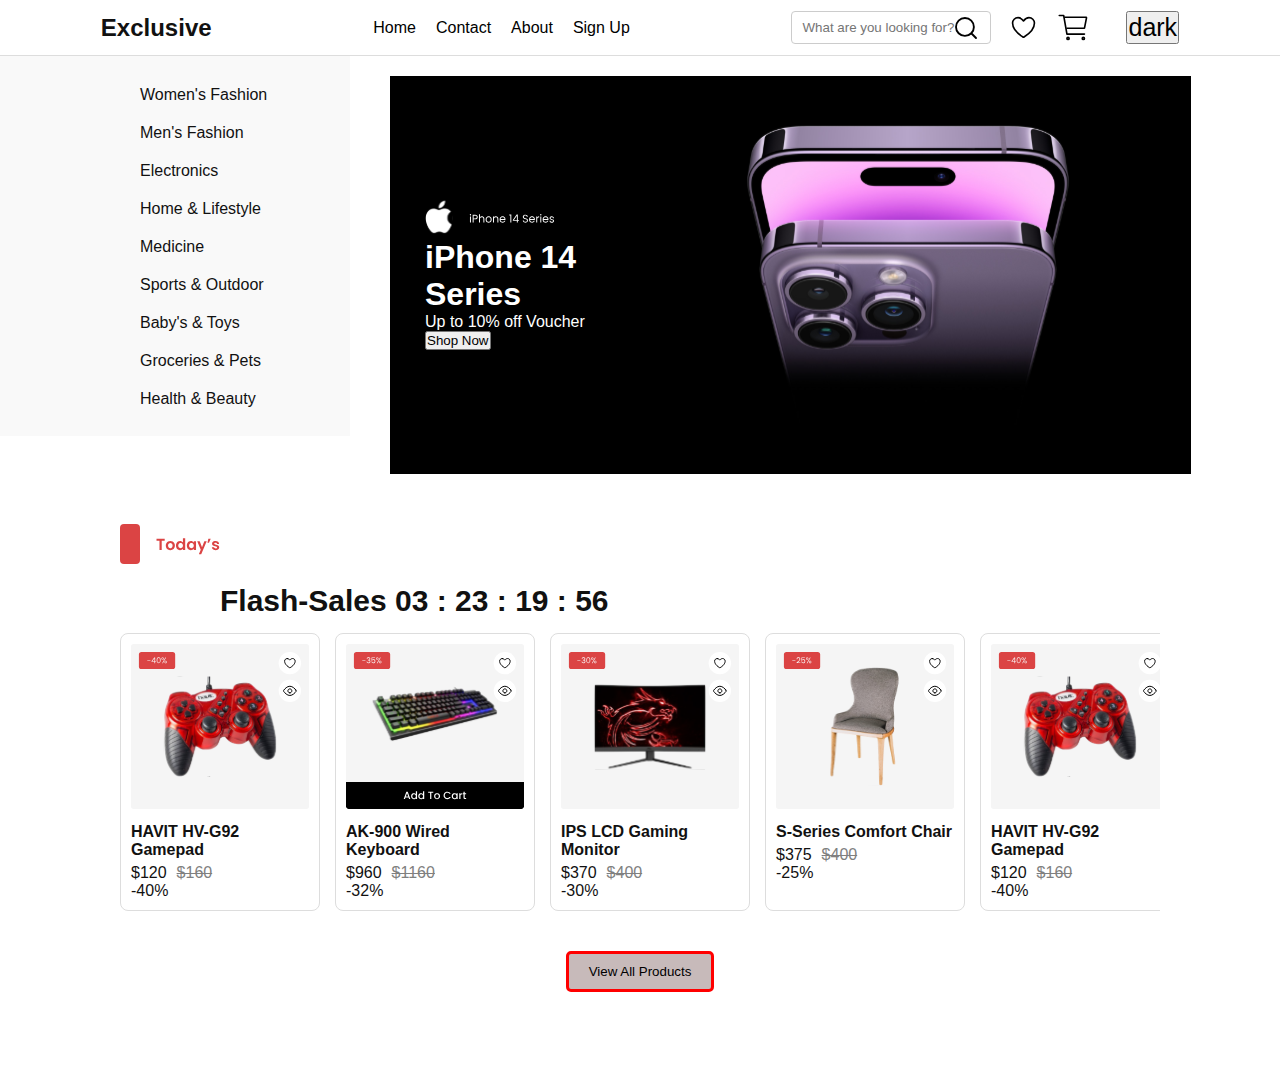
<file: index.html>
<!DOCTYPE html>
<html lang="en">

<head>
    <meta charset="UTF-8" />
    <meta name="viewport" content="width=device-width, initial-scale=1.0" />
    <title>Home Store</title>
    <!-- <link rel="stylesheet" href="styles.css" /> -->
    <link rel="stylesheet" href="index.css" />
</head>

<body>
    <header>
        <h2>Exclusive</h2>
        <nav>
            <ul>
                <li><a href="index.html">Home</a></li>
                <li><a href="contact.html">Contact</a></li>
                <li><a href="about.html">About </a></li>
                <li><a href="signUp.html">Sign Up</a></li>
            </ul>
        </nav>
        <div class="search-bar">
            <div class="search-box">
                <input type="text" placeholder="What are you looking for?" />
                <img src="./Assets/search.svg" alt="search" style="width: 30px; height: 30px;" />
            </div>
            <img src="./Assets/Wishlist.svg" alt="Wishlist" style="width: 35px; height: 35px;" />
            <img src="./Assets/curtIcon.svg" alt="Cart" style="width: 35px; height: 35px;" />
            <button class="dark">dark</button>
        </div>
       

    </header>

    <div class="container">
        <aside class="sidebar">
            <ul>
                <li>Women's Fashion</li>
                <li>Men's Fashion</li>
                <li>Electronics</li>
                <li>Home & Lifestyle</li>
                <li>Medicine</li>
                <li>Sports & Outdoor</li>
                <li>Baby's & Toys</li>
                <li>Groceries & Pets</li>
                <li>Health & Beauty</li>
            </ul>
        </aside>

        <main class="main">
            <section class="banner">
                <div>
                    <span>
                        <img src="./Assets/appleIcon.svg" alt="Apple Icon" class="apple-icon">
                    </span>
                    <h1>iPhone 14 Series</h1>
                    <p>Up to 10% off Voucher</p>
                    <button>Shop Now</button>
                </div>
                <img src="./Assets/apple image.svg" alt="iPhone banner" />
            </section>

           
        </main>

        

    </div>

    <section class="flash-sales">
        <img src="./Assets/todays.svg" alt="" class="todays">
        
        <div class="countdown">
            <div>
              <span class="flash-text">
                Flash-Sales
                <span class="time-text">03 : 23 : 19 : 56</span>
              </span>
            </div>
        </div>

        <div class="products">
            <div class="product">
                <img src="./Assets/gamepad.svg" alt="Gamepad" />
                <h4>HAVIT HV-G92 Gamepad</h4>
                <div class="price">
                    <span>$120</span>
                    <span class="old-price">$160</span>
                </div>
                <p class="discount">-40%</p>
            </div>
            <div class="product">
                <img src="./Assets/Keyboard.svg" alt="Keyboard" />
                <h4>AK-900 Wired Keyboard</h4>
                <div class="price">
                    <span>$960</span>
                    <span class="old-price">$1160</span>
                </div>
                <p class="discount">-32%</p>
            </div>
            <div class="product">
                <img src="./Assets/Monitor.svg" alt="Monitor" />
                <h4>IPS LCD Gaming Monitor</h4>
                <div class="price">
                    <span>$370</span>
                    <span class="old-price">$400</span>
                </div>
                <p class="discount">-30%</p>
            </div>
            <div class="product">
                <img src="./Assets/Chair.svg" alt="Chair" />
                <h4>S-Series Comfort Chair</h4>
                <div class="price">
                    <span>$375</span>
                    <span class="old-price">$400</span>
                </div>
                <p class="discount">-25%</p>
            </div>
            <div class="product">
                <img src="./Assets/gamepad.svg" alt="Gamepad" />
                <h4>HAVIT HV-G92 Gamepad</h4>
                <div class="price">
                    <span>$120</span>
                    <span class="old-price">$160</span>
                </div>
                <p class="discount">-40%</p>
            </div>
            <div class="product">
                <img src="./Assets/Keyboard.svg" alt="Keyboard" />
                <h4>AK-900 Wired Keyboard</h4>
                <div class="price">
                    <span>$960</span>
                    <span class="old-price">$1160</span>
                </div>
                <p class="discount">-32%</p>
            </div>
            <div class="product">
                <img src="./Assets/Monitor.svg" alt="Monitor" />
                <h4>IPS LCD Gaming Monitor</h4>
                <div class="price">
                    <span>$370</span>
                    <span class="old-price">$400</span>
                </div>
                <p class="discount">-30%</p>
            </div>
            <div class="product">
                <img src="./Assets/Chair.svg" alt="Chair" />
                <h4>S-Series Comfort Chair</h4>
                <div class="price">
                    <span>$375</span>
                    <span class="old-price">$400</span>
                </div>
                <p class="discount">-25%</p>
            </div>
            <div class="product">
                <img src="./Assets/Keyboard.svg" alt="Keyboard" />
                <h4>AK-900 Wired Keyboard</h4>
                <div class="price">
                    <span>$960</span>
                    <span class="old-price">$1160</span>
                </div>
                <p class="discount">-32%</p>
            </div>
            <div class="product">
                <img src="./Assets/Monitor.svg" alt="Monitor" />
                <h4>IPS LCD Gaming Monitor</h4>
                <div class="price">
                    <span>$370</span>
                    <span class="old-price">$400</span>
                </div>
                <p class="discount">-30%</p>
            </div>
            <div class="product">
                <img src="./Assets/Chair.svg" alt="Chair" />
                <h4>S-Series Comfort Chair</h4>
                <div class="price">
                    <span>$375</span>
                    <span class="old-price">$400</span>
                </div>
                <p class="discount">-25%</p>
            </div>
            <div class="product">
                <img src="./Assets/gamepad.svg" alt="Gamepad" />
                <h4>HAVIT HV-G92 Gamepad</h4>
                <div class="price">
                    <span>$120</span>
                    <span class="old-price">$160</span>
                </div>
                <p class="discount">-40%</p>
            </div>
            <div class="product">
                <img src="./Assets/Keyboard.svg" alt="Keyboard" />
                <h4>AK-900 Wired Keyboard</h4>
                <div class="price">
                    <span>$960</span>
                    <span class="old-price">$1160</span>
                </div>
                <p class="discount">-32%</p>
            </div>
            <div class="product">
                <img src="./Assets/Monitor.svg" alt="Monitor" />
                <h4>IPS LCD Gaming Monitor</h4>
                <div class="price">
                    <span>$370</span>
                    <span class="old-price">$400</span>
                </div>
                <p class="discount">-30%</p>
            </div>
            <div class="product">
                <img src="./Assets/Chair.svg" alt="Chair" />
                <h4>S-Series Comfort Chair</h4>
                <div class="price">
                    <span>$375</span>
                    <span class="old-price">$400</span>
                </div>
                <p class="discount">-25%</p>
            </div>
        </div>
        <button class="view-all-btn">View All Products</button>
    </section>
    <script src="darkTheam.js"></script>
</body>

</html>
</file>
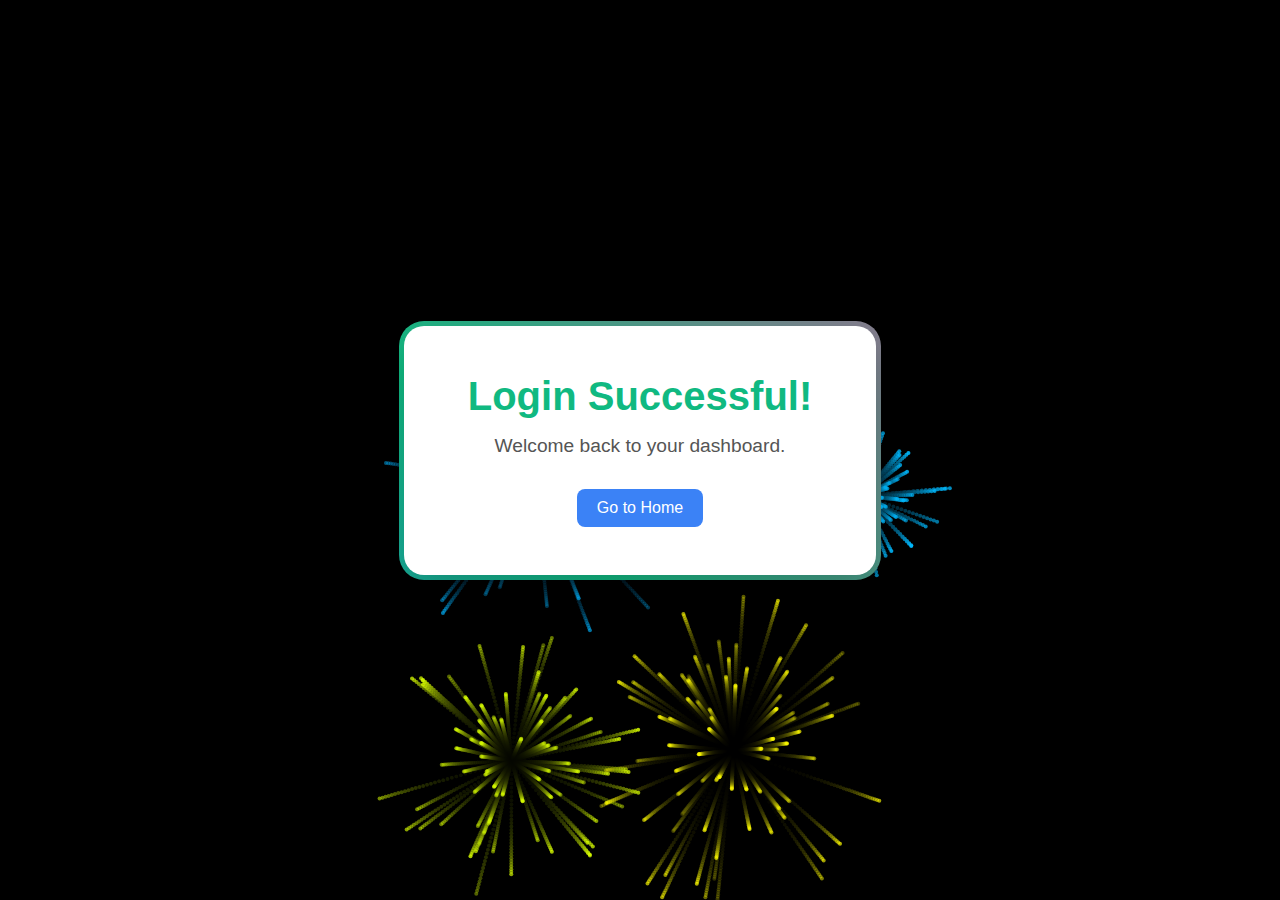
<file: suuccess.html>
<!DOCTYPE html>
<html lang="en">
<head>
  <meta charset="UTF-8">
  <meta name="viewport" content="width=device-width, initial-scale=1.0">
  <title>Success Message</title>
  <style>
    * {
      margin: 0;
      padding: 0;
      box-sizing: border-box;
      font-family: 'Segoe UI', Tahoma, Geneva, Verdana, sans-serif;
    }
    html, body {
      height: 100vh;
      overflow: hidden;
    }
    body {
      /* remove gradient, canvas will cover */
      background: black;
      display: flex;
      align-items: center;
      justify-content: center;
      position: relative;
    }
    #fireworks {
      position: absolute;
      top: 0; left: 0;
      width: 100%; height: 100%;
      z-index: 1;
    }
    .glow-wrapper {
      /* same centering as before */
      padding: 5px;
      border-radius: 25px;
      background: linear-gradient(45deg, #3B82F6, #10B981, #EC4899, #F59E0B);
      background-size: 400% 400%;
      animation: glow 8s ease infinite;
      position: relative;
      z-index: 2;
    }
    .card {
      background: white;
      padding: 3rem 4rem;
      border-radius: 20px;
      box-shadow: 0 20px 40px rgba(0, 0, 0, 0.2);
      text-align: center;
      position: relative;
      z-index: 2;
    }
    h1 {
      color: #10B981;
      font-size: 2.5rem;
      margin-bottom: 1rem;
    }
    p {
      font-size: 1.2rem;
      color: #555;
      margin-bottom: 2rem;
    }
    .btn {
      display: inline-block;
      padding: 10px 20px;
      background-color: #3B82F6;
      color: white;
      border: none;
      border-radius: 8px;
      font-size: 1rem;
      cursor: pointer;
      text-decoration: none;
      transition: background 0.3s ease;
    }
    .btn:hover {
      background-color: #2563EB;
    }
    @keyframes glow {
      0% { background-position: 0% 50%; }
      50% { background-position: 100% 50%; }
      100% { background-position: 0% 50%; }
    }
  </style>
</head>
<body>
  <canvas id="fireworks"></canvas>

  <div class="glow-wrapper">
    <div class="card">
      <h1>Login Successful!</h1>
      <p>Welcome back to your dashboard.</p>
      <a href="index.html" class="btn">Go to Home</a>
    </div>
  </div>

  <script>
    const canvas = document.getElementById('fireworks');
    const ctx = canvas.getContext('2d');
    let W = canvas.width = window.innerWidth;
    let H = canvas.height = window.innerHeight;
    window.addEventListener('resize', () => {
      W = canvas.width = window.innerWidth;
      H = canvas.height = window.innerHeight;
    });

    function random(min, max) {
      return Math.random() * (max - min) + min;
    }

    class Particle {
      constructor(x, y, color) {
        this.x = x; this.y = y;
        this.color = color;
        this.angle = random(0, Math.PI * 2);
        this.speed = random(1, 6);
        this.friction = 0.98;
        this.gravity = 0.05;
        this.opacity = 1;
        this.decay = random(0.005, 0.02);
      }
      update() {
        this.speed *= this.friction;
        this.x += Math.cos(this.angle) * this.speed;
        this.y += Math.sin(this.angle) * this.speed + this.gravity;
        this.opacity -= this.decay;
      }
      draw() {
        ctx.save();
        ctx.globalAlpha = this.opacity;
        ctx.beginPath();
        ctx.arc(this.x, this.y, 2, 0, Math.PI * 2);
        ctx.fillStyle = this.color;
        ctx.fill();
        ctx.restore();
      }
    }

    class Firework {
      constructor() {
        this.x = random(100, W - 100);
        this.y = random(100, H - 100);
        this.color = `hsl(${random(0, 360)}, 100%, 50%)`;
        this.particles = [];
        for (let i = 0; i < 80; i++) {
          this.particles.push(new Particle(this.x, this.y, this.color));
        }
      }
      update() {
        this.particles.forEach((p, i) => {
          p.update();
          if (p.opacity <= p.decay) this.particles.splice(i, 1);
        });
      }
      draw() {
        this.particles.forEach(p => p.draw());
      }
    }

    let fireworks = [];
    function animate() {
      requestAnimationFrame(animate);
      // trail effect
      ctx.fillStyle = 'rgba(0, 0, 0, 0.1)';
      ctx.fillRect(0, 0, W, H);

      if (Math.random() < 0.05) {
        fireworks.push(new Firework());
      }

      fireworks.forEach((fw, i) => {
        fw.update();
        fw.draw();
        if (fw.particles.length === 0) fireworks.splice(i, 1);
      });
    }

    // initialize background
    ctx.fillStyle = 'black';
    ctx.fillRect(0, 0, W, H);
    animate();
  </script>
</body>
</html>
</file>
<file: index.css>
/* General reset */
* {
  margin: 0;
  padding: 0;
  box-sizing: border-box;
}

body {
  font-family: Arial, sans-serif;
  color: #111;
  background-color: #fff;
}


/* Header styles */
header {
  position: sticky;
  top: 0;
  z-index: 1000; 
  background-color: white; 
  display: flex;
  justify-content: space-around;
  align-items: center;
  padding: 10px 20px;
  border-bottom: 1px solid #ddd;
}

header h2 {
  margin: 0;
}

nav ul {
  display: flex;
  list-style: none;
  gap: 20px;
}

nav ul li {
  cursor: pointer;
}

nav ul li a {
  text-decoration: none;
  color: black;
  font-weight: 500;
}

nav ul li a:hover {
  color: rgb(245, 10, 10);
}

/* Search Bar styles */
.search-bar {
  display: flex;
  align-items: center;
  gap: 15px;
  flex-wrap: nowrap;
}

.search-box {
  position: relative;
  display: flex;
  align-items: center;
  
}

.search-box input {
  padding: 8px 30px 8px 10px;
  width: 200px;
  border: 1px solid #ccc;
  border-radius: 4px;
  cursor: pointer;
}

.search-box img {
  position: absolute;
  right: 10px;
  width: 30px;
  height: 30px;
  pointer-events: none;
  
  cursor: pointer;
}

.search-bar > img {
  width: 35px;
  height: 35px;
  cursor: pointer;
}

.dark {
  margin-left: 20px;
  cursor: pointer;
  font-size: 25px;
}

/* Flexbox Layout for Containers */
.container {
  display: flex;
}

.sidebar {
  width: 350px;
  height: 380px;
  padding: 20px;
  background: #f9f9f9;
}

.sidebar ul {
  list-style: none;
  padding-left: 120px;
}

.sidebar ul li {
  padding: 10px 0;
  cursor: pointer;
}

.main {
  flex: 1;
  padding: 20px;
}

.banner {
  width: 90%;
  background: #000;
  color: #fff;
  padding: 35px;
  margin-left: 20px;
  display: flex;
  align-items: center;
  justify-content: space-around;
}

.apple-icon {
  width: 130px;
  height: auto;
  vertical-align: middle;
  margin-bottom: 5px;
}

.shop_now:hover {
  background-color: rgb(172, 7, 7);
}

/* Flash Sales Section */
.flash-sales {
  justify-content: space-around;
  
  margin: 30px 120px;
}

.todays {
  display: block;
  margin-bottom: 20px;
}

.countdown-container {
  display: flex;
  align-items: center;
 
  margin-bottom: 20px;
}

.flash-text {
  font-size: 30px;
  font-weight: bold;
}

.countdown {
  display: flex;
  gap: 15px;
  font-weight: bold;
  margin-left: 100px;
  margin-bottom: 15px;
}

/* Added labels above numbers */
.countdown div {
  text-align: center;
}

.countdown .label {
  font-size: 12px;
  color: #666;
  margin-bottom: 5px;
}

.countdown .value {
  font-size: 24px;
}

.products {
  display: flex;
  gap: 15px;
  overflow-x: auto;
  padding-bottom: 20px;
}

.product {
  position: relative;
  border: 1px solid #ddd;
  border-radius: 8px;
  padding: 10px;
  min-width: 200px;
  background: #fff;
}

.product img {
  width: 100%;
  height: auto;
}

.product h4 {
  margin: 10px 0 5px;
  font-size: 16px;
}

.price {
  display: flex;
  gap: 10px;
  align-items: center;
}

.old-price {
  text-decoration: line-through;
  color: gray;
}



/* Star rating */
.stars {
  margin-top: 8px;
  color: rgb(252, 199, 6);
  font-size: 20px;
}

/* arrow buttons for slide the products--------------------*/
.slide-btn{
  margin-left: 55%;
  
}

.slide-btn-left{
  background-color: white;
  border-color: white;

  
}
.slide-btn-right{
  background-color: white;
  border-color: white;
  
}



.products::-webkit-scrollbar { display: none; }
.products { -ms-overflow-style: none; scrollbar-width: none; }


/*last button-------------------*/
.view-all-btn {
  display: block;
  margin: 0 auto;
  padding: 10px 20px;
  background: #000;
  color: #fff;
  border: none;
  border-radius: 4px;
  cursor: pointer;
}

.view-all-btn {
  background-color: #c7baba;
  margin: 20px auto;
  padding: 10px 20px;
  color: black;
  border: red;
  border-style: solid;
  cursor: pointer;
  border-radius: 5px;
  margin-bottom: 90px;
}

.view-all-btn:hover {
  background-color: red;
  color: white;
  border-color: rgb(6, 6, 59);
}

/* Dark Theme Styles */
.dark-theme {
  background-color: #121212;
  color: #ffffff;
}

.dark-theme header,
.dark-theme .sidebar,
.dark-theme .banner,
.dark-theme .product,
.dark-theme .flash-sales {
  background-color: #1e1e1e;
  border-color: #333;
}

.dark-theme .product {
  color: white;
}

.dark-theme .old-price {
  color: #aaa;
}

/* Nav Links for Dark Theme */
.dark-theme nav ul li a {
  color: #ffffff;
}

.dark-theme nav ul li a:hover {
  color: #ff9999;
}

/* Search and Icons for Dark Theme */
.dark-theme .search-box input {
  background-color: #2a2a2a;
  color: #ffffff;
  border: 1px solid #555;
}

.dark-theme .search-box input::placeholder {
  color: #bbbbbb;
}

.dark-theme .search-box img,
.dark-theme .search-bar > img {
  filter: brightness(1000%) invert(1);
}

/* Hamburger Menu and Navbar for Mobile */
.menu-toggle {
  display: none;
  font-size: 30px;
  cursor: pointer;
}

@media (max-width: 1200px) {
  .sidebar {
    width: 250px;
    padding-left: 40px;
  }

  .main {
    padding: 10px;
  }

  .banner {
    flex-direction: column;
    text-align: center;
  }

  .banner img {
    width: 80%;
    max-width: 400px;
  }

  .banner div {
    padding-bottom: 20px;
  }
}

@media (max-width: 992px) {
  header {
    flex-direction: column;
    align-items: flex-start;
    gap: 10px;
  }

  nav ul {
    flex-wrap: wrap;
    gap: 10px;
  }

  .search-bar {
    flex-wrap: nowrap;
    justify-content: flex-start;
  }

  .search-box input {
    width: 100%;
  }

  .container {
    flex-direction: column;
  }

  .sidebar {
    width: 100%;
    padding-left: 40px;
  }

  .flash-sales {
    margin-left: 20px;
    margin-right: 20px;
  }

  .product {
    min-width: 150px;
  }
}

/* Hamburger Menu for smaller screens */
@media (max-width: 768px) {
  nav ul {
    display: none;
    flex-direction: column;
    gap: 10px;
    width: 100%;
    padding: 0;
  }

  nav.active ul {
    display: flex;
  }

  .menu-toggle {
    display: block;
  }
}

@media (max-width: 576px) {
  .search-bar {
    flex-direction: row;
    gap: 10px;
    justify-content: flex-start;
  }

  .search-box input {
    width: 150px;
  }

  .search-bar > img {
    margin-top: 10px;
  }

  .search-bar .dark {
    margin-left: 10px;
  }
}
</file>
